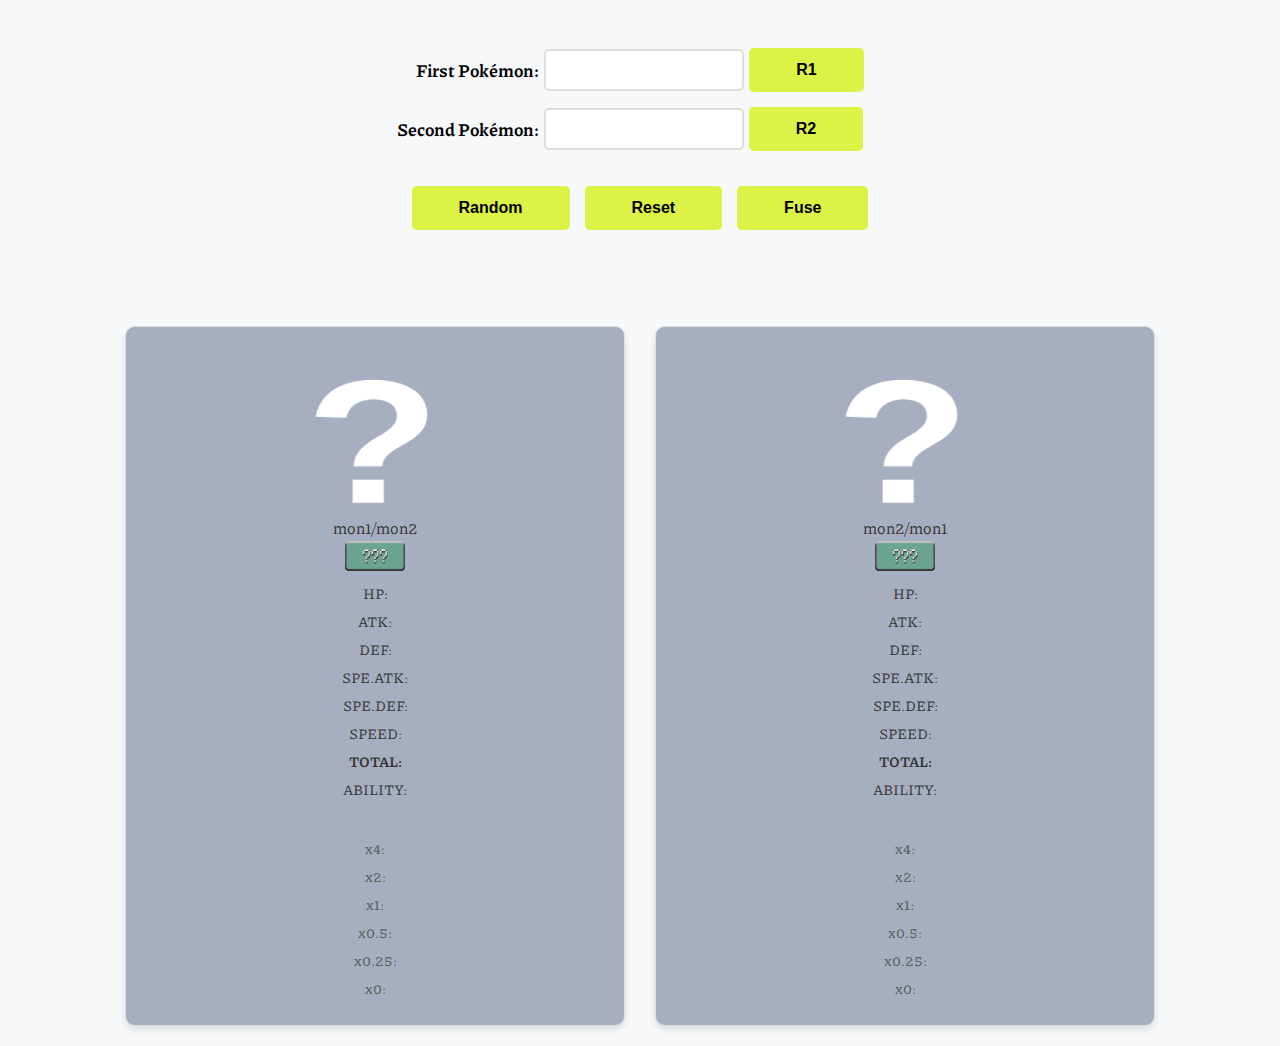
<file: index.html>
<!DOCTYPE html>
<html lang="fr">
  <head>
    <meta charset="utf-8" />
    <meta name="viewport" content="width=device-width, initial-scale=1.0" />
    <title>Infinite Fusion Calculator</title>
    <link rel="stylesheet" href="poke.css" />
    <link
      href="https://fonts.googleapis.com/css2?family=Piazzolla:wght@500;600;700&display=swap"
      rel="stylesheet"
    />
    <script src="https://ajax.googleapis.com/ajax/libs/jquery/3.5.1/jquery.min.js"></script>
  </head>
  <body>
    <div id="text">
      <br />
      <div class="calculator">
        <div id="t1" class="inputs">
          <label for="fname1">First Pokémon:</label>
          <input
            list="dlPkmn"
            type="text"
            id="fname1"
            name="fname1"
            value=""
            autocomplete="off"
          />
          <input
            id="random1"
            type="button"
            class="button"
            value="R1"
            onclick="randomFirstPoke()"
          />
        </div>
        <div id="t2" class="inputs">
          <label for="fname2">Second Pokémon:</label>
          <input
            list="dlPkmn"
            type="text"
            id="fname2"
            name="fname2"
            value=""
            autocomplete="off"
          />
          <input
            id="random2"
            type="button"
            class="button"
            value="R2"
            onclick="randomSecondPoke()"
          />
        </div>

        <div class="buttons">
          <input
            id="random"
            type="button"
            class="button"
            value="Random"
            onclick="randomBothPoke()"
          />
          <input
            id="reset"
            type="button"
            class="button"
            value="Reset"
            onclick="resetPoke()"
          />
          <input
            id="button"
            type="button"
            class="button"
            value="Fuse"
            onclick="fusePoke()"
          />
        </div>
      </div>
    </div>
    <br />
    <p
      id="alert"
      style="display: none; text-align: center; color: red; font-weight: bold"
    >
      Please enter a valid Pokemon name.
    </p>
    <sector id="stats" class="stats">
      <div id="L2">
        <div>
          <span id="dexnumber1">&nbsp;</span><span id="fusionid1">&nbsp;</span>
        </div>
        <img class="picpok" id="pic1" alt="" src="question.png" />
        <div id="FP1">mon1/mon2</div>
        <div id="typecont">
          <img class="pictype" id="p1" src="types/unknown.png" />
          <img class="pictype" id="p2" style="display: none" />
        </div>
        <div class="monstats" id="hp1">HP:</div>
        <div class="monstats" id="atk1">ATK:</div>
        <div class="monstats" id="def1">DEF:</div>
        <div class="monstats" id="spatk1">SPE.ATK:</div>
        <div class="monstats" id="spdef1">SPE.DEF:</div>
        <div class="monstats" id="spe1">SPEED:</div>
        <div class="montotal" id="bs1">TOTAL:</div>
        <div class="monab" id="ab1">ABILITY:</div>
        <div class="monhab" id="hab1"></div>
        <br />
        <div class="monweak" data-default="x4: " id="weak14">x4:</div>
        <div class="monweak" data-default="x2: " id="weak12">x2:</div>
        <div class="monweak" data-default="x1: " id="weak11">x1:</div>
        <div class="monweak" data-default="x0.5: " id="weak105">x0.5:</div>
        <div class="monweak" data-default="x0.25: " id="weak1025">x0.25:</div>
        <div class="monweak" data-default="x0: " id="weak100">x0:</div>
      </div>
      <div id="R2">
        <div>
          <span id="dexnumber2">&nbsp;</span><span id="fusionid2">&nbsp;</span>
        </div>
        <img class="picpok" id="pic2" alt="" src="question.png" />
        <div id="FP2">mon2/mon1</div>
        <div id="typecont">
          <img class="pictype" id="p3" src="types/unknown.png" />
          <img class="pictype" id="p4" style="display: none" />
        </div>
        <div class="monstats" id="hp2">HP:</div>
        <div class="monstats" id="atk2">ATK:</div>
        <div class="monstats" id="def2">DEF:</div>
        <div class="monstats" id="spatk2">SPE.ATK:</div>
        <div class="monstats" id="spdef2">SPE.DEF:</div>
        <div class="monstats" id="spe2">SPEED:</div>
        <div class="montotal" id="bs2">TOTAL:</div>
        <div class="monab" id="ab2">ABILITY:</div>
        <div class="monhab" id="hab2"></div>
        <br />
        <div class="monweak" data-default="x4: " id="weak24">x4:</div>
        <div class="monweak" data-default="x2: " id="weak22">x2:</div>
        <div class="monweak" data-default="x1: " id="weak21">x1:</div>
        <div class="monweak" data-default="x0.5: " id="weak205">x0.5:</div>
        <div class="monweak" data-default="x0.25: " id="weak2025">x0.25:</div>
        <div class="monweak" data-default="x0: " id="weak200">x0:</div>
      </div>
    </sector>
    <!--<p id="bottom">All rights reserved to Pokémon</p>-->
  </body>
  <script src="infiniteFusionData.js"></script>
  <script src="poke.js"></script>
</html>
</file>
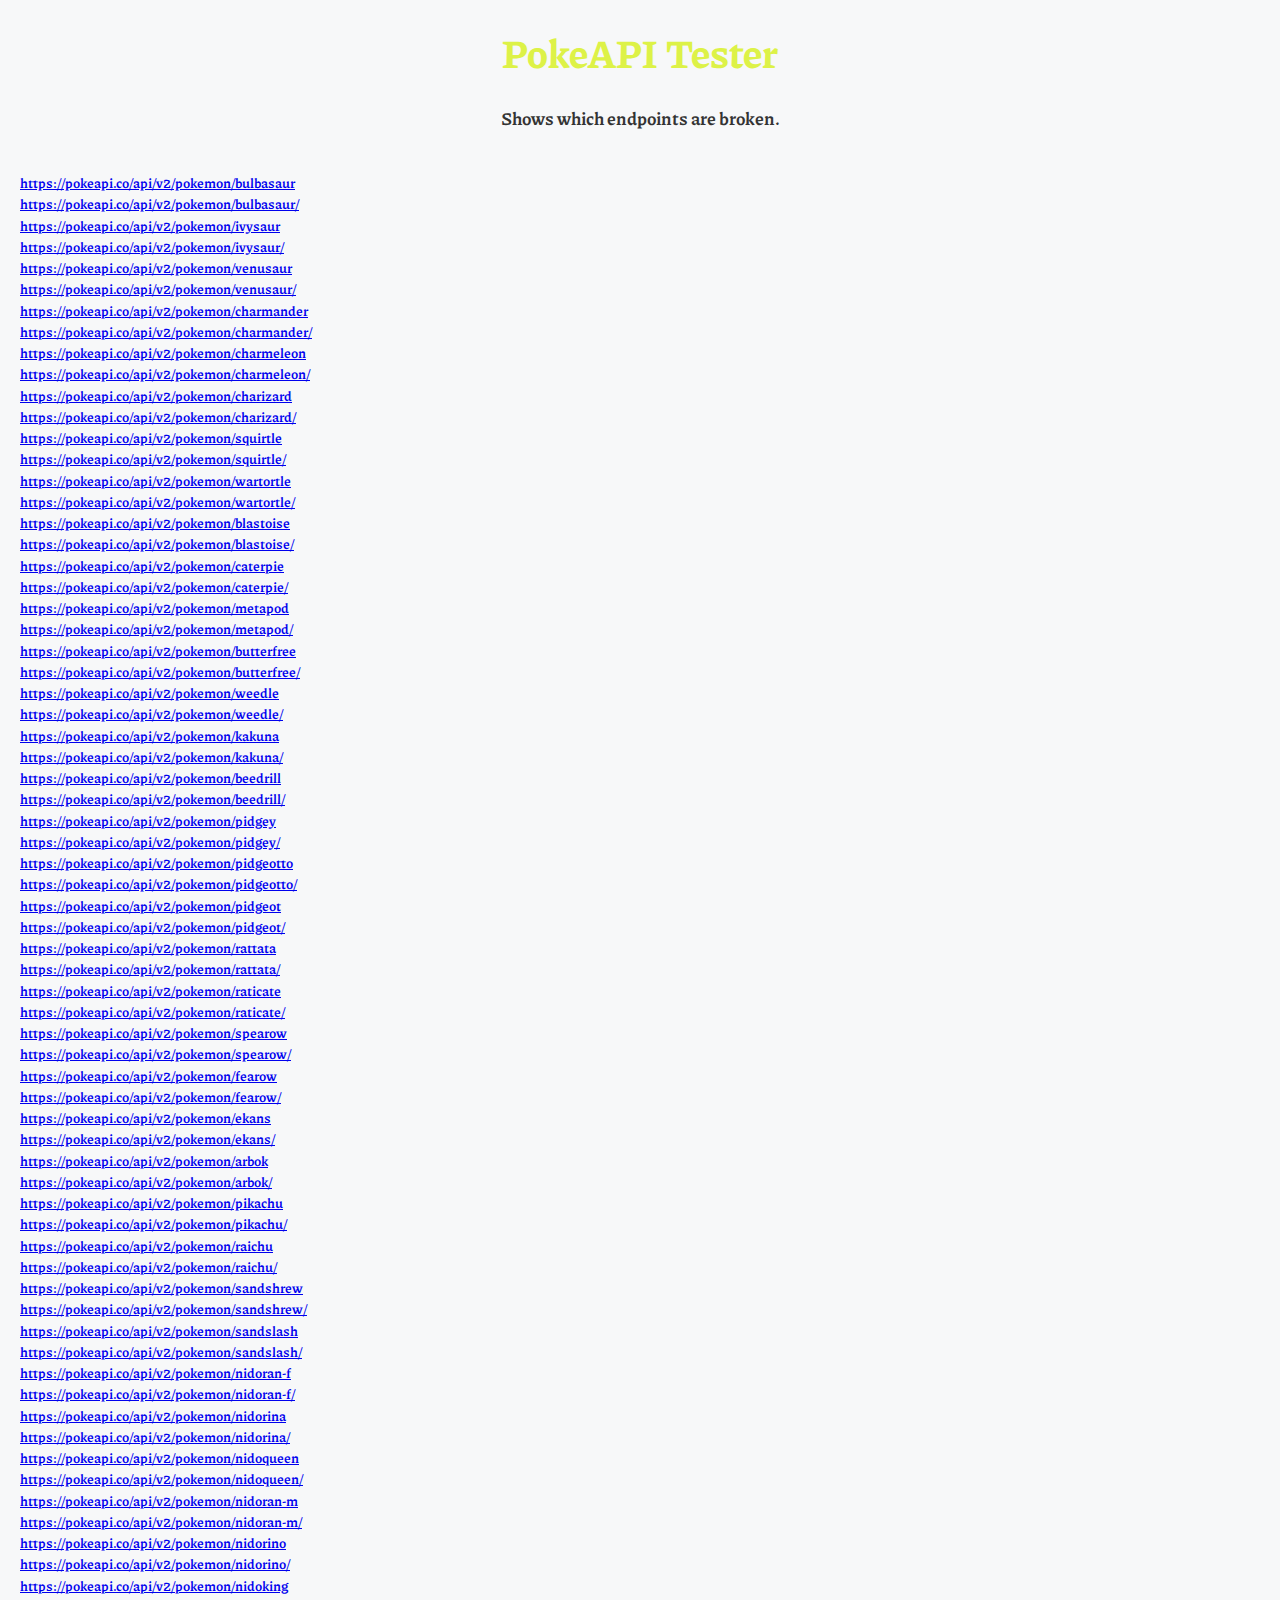
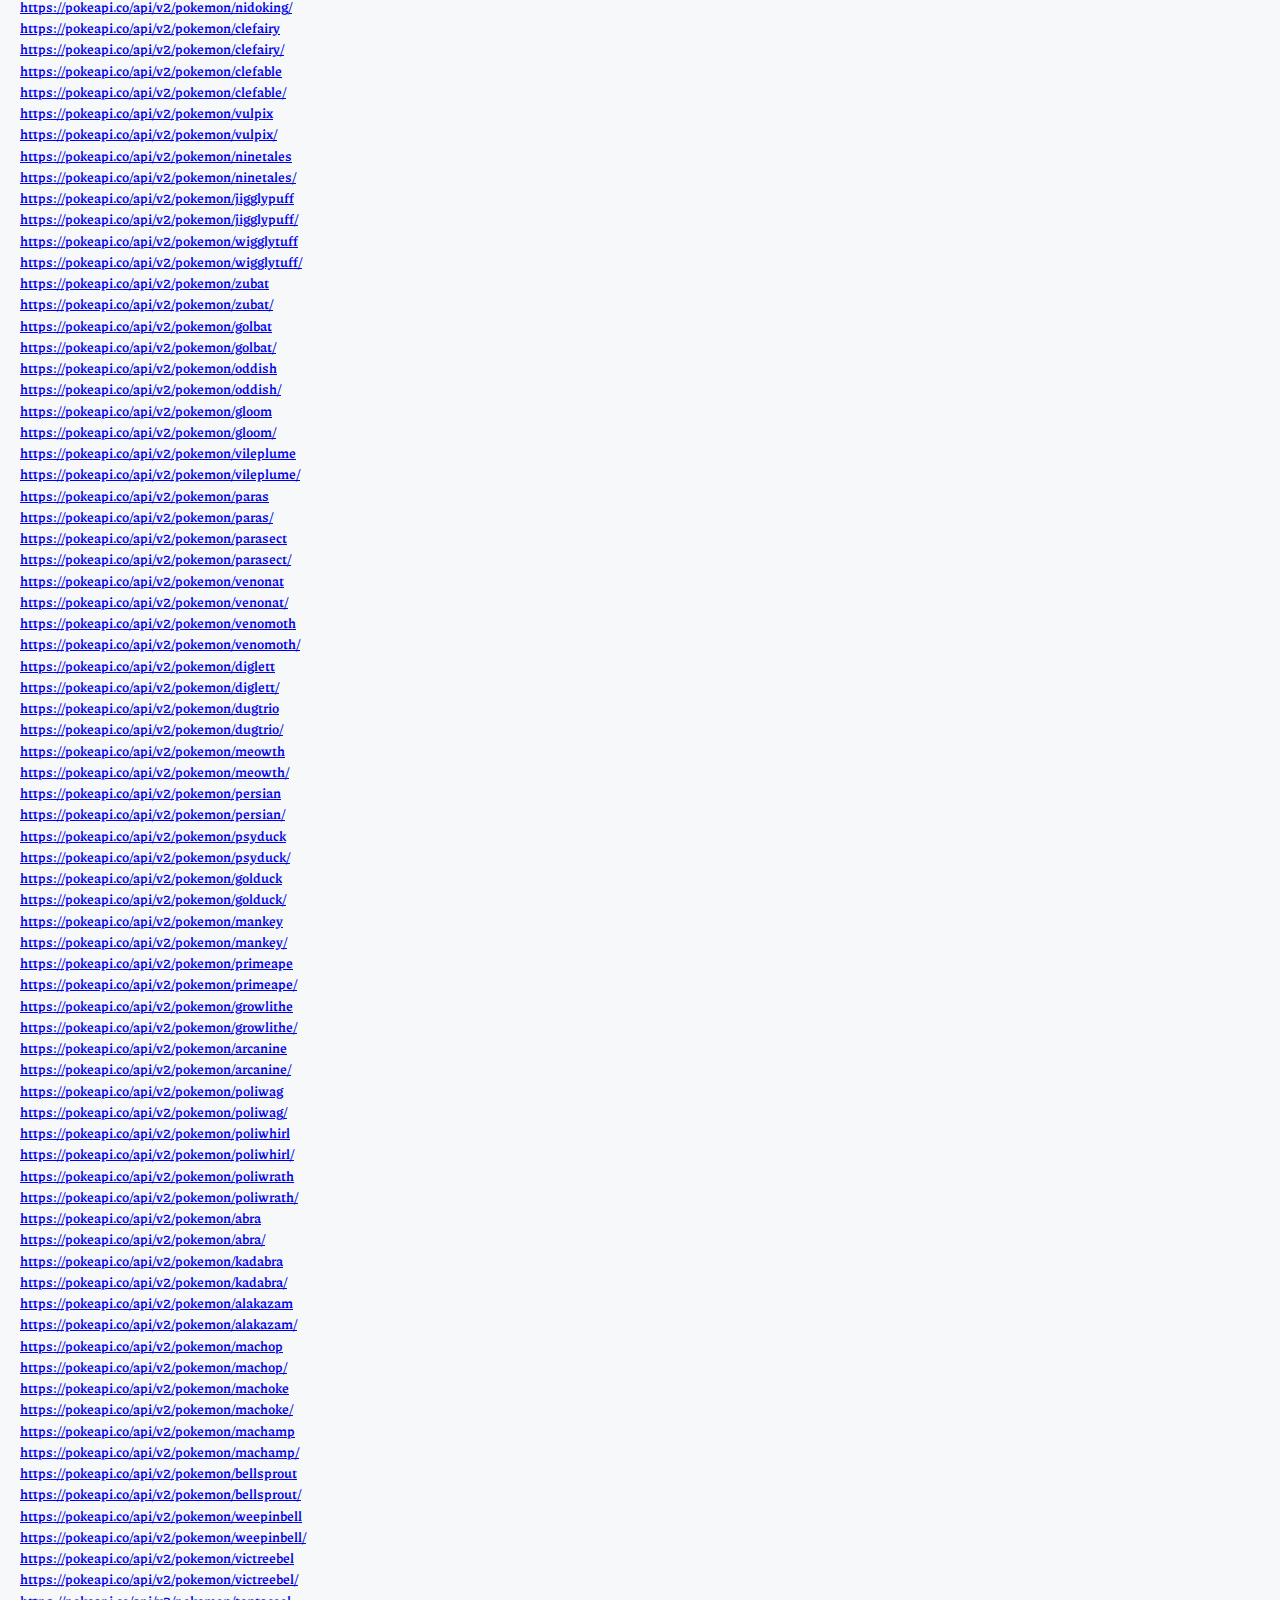
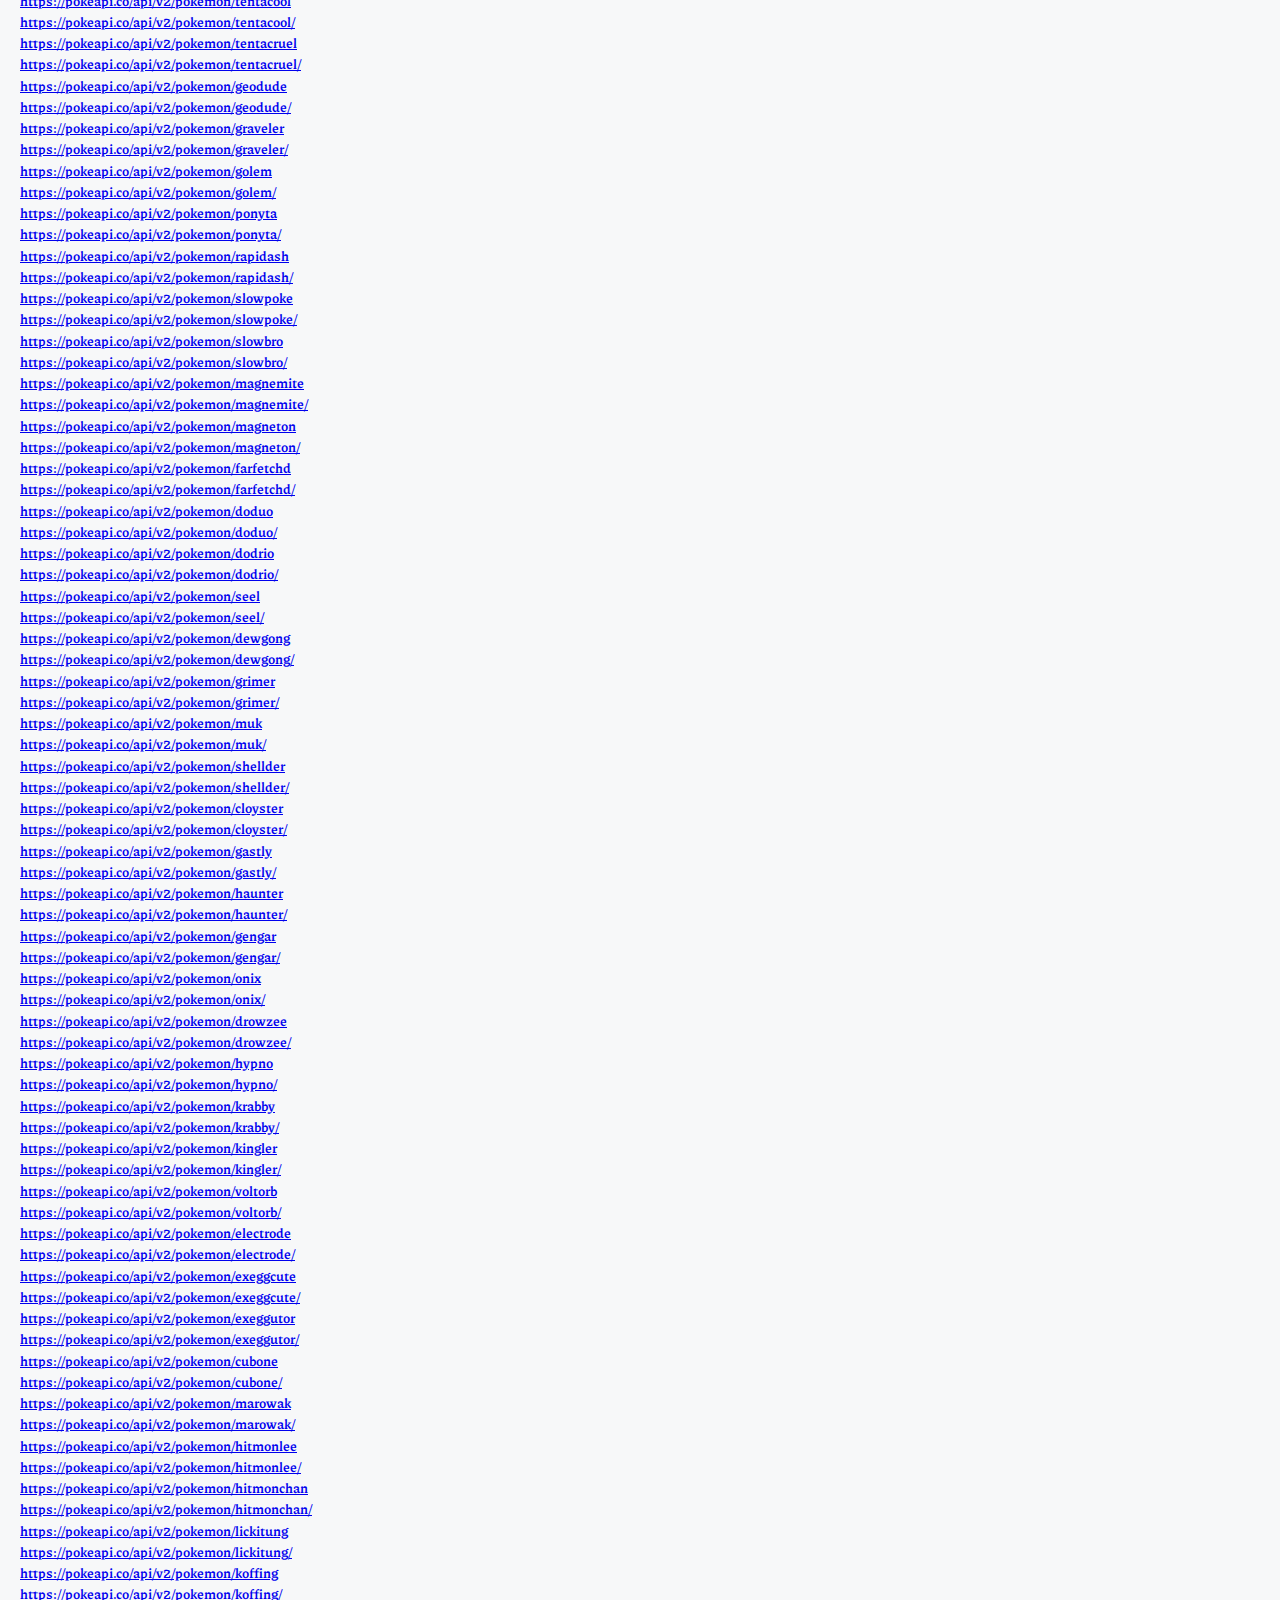
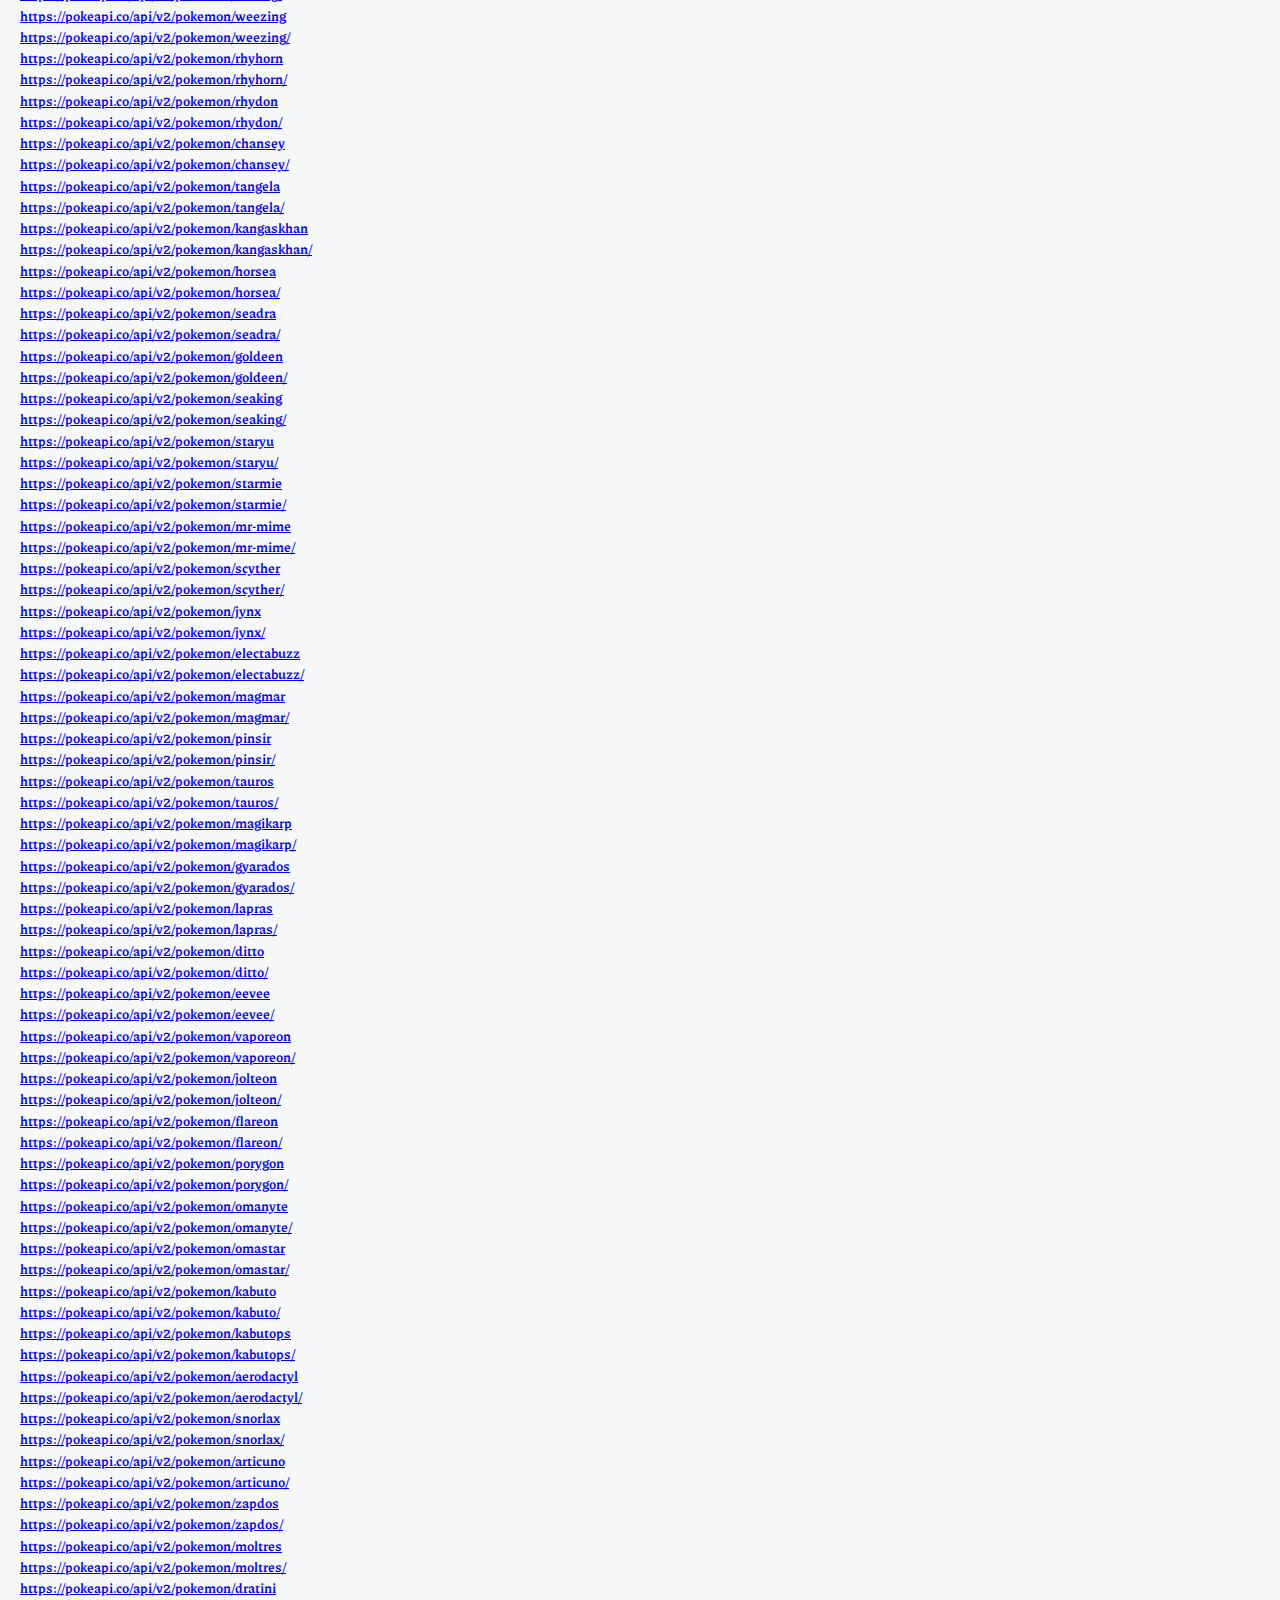
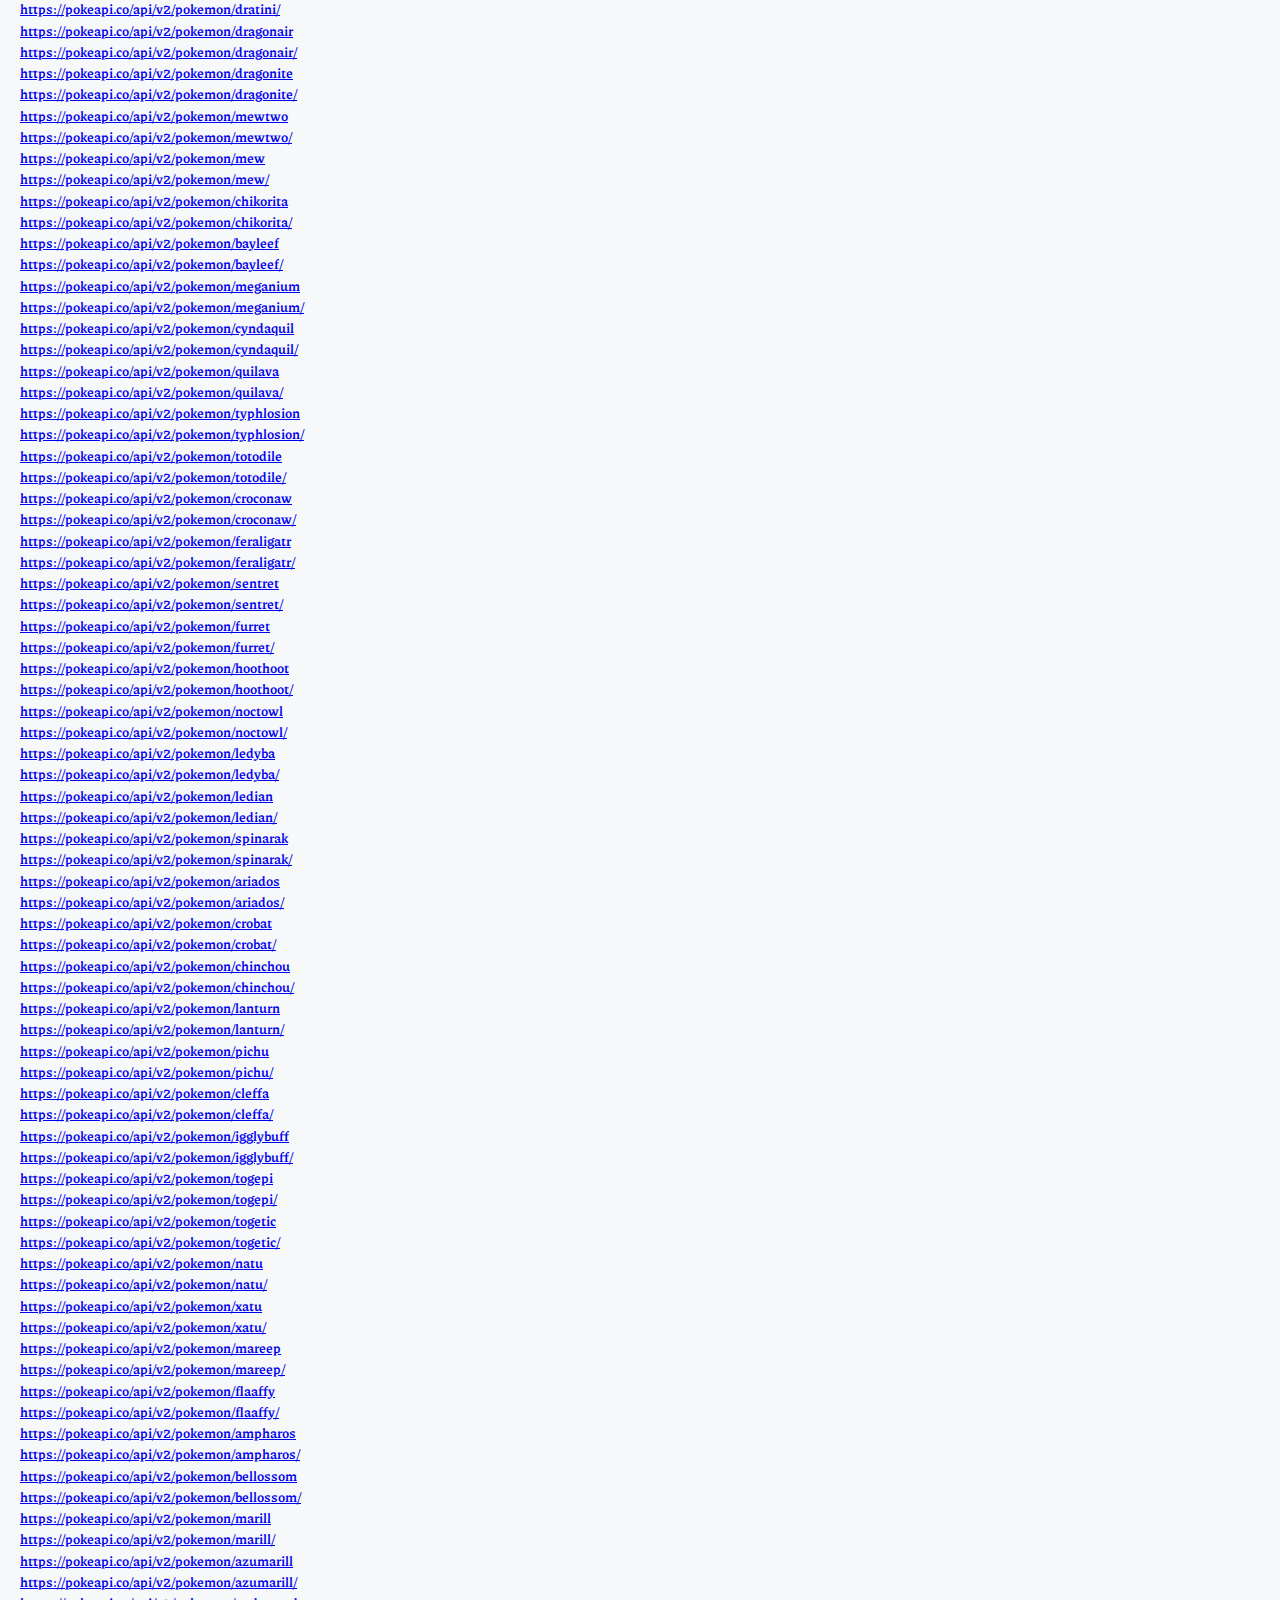
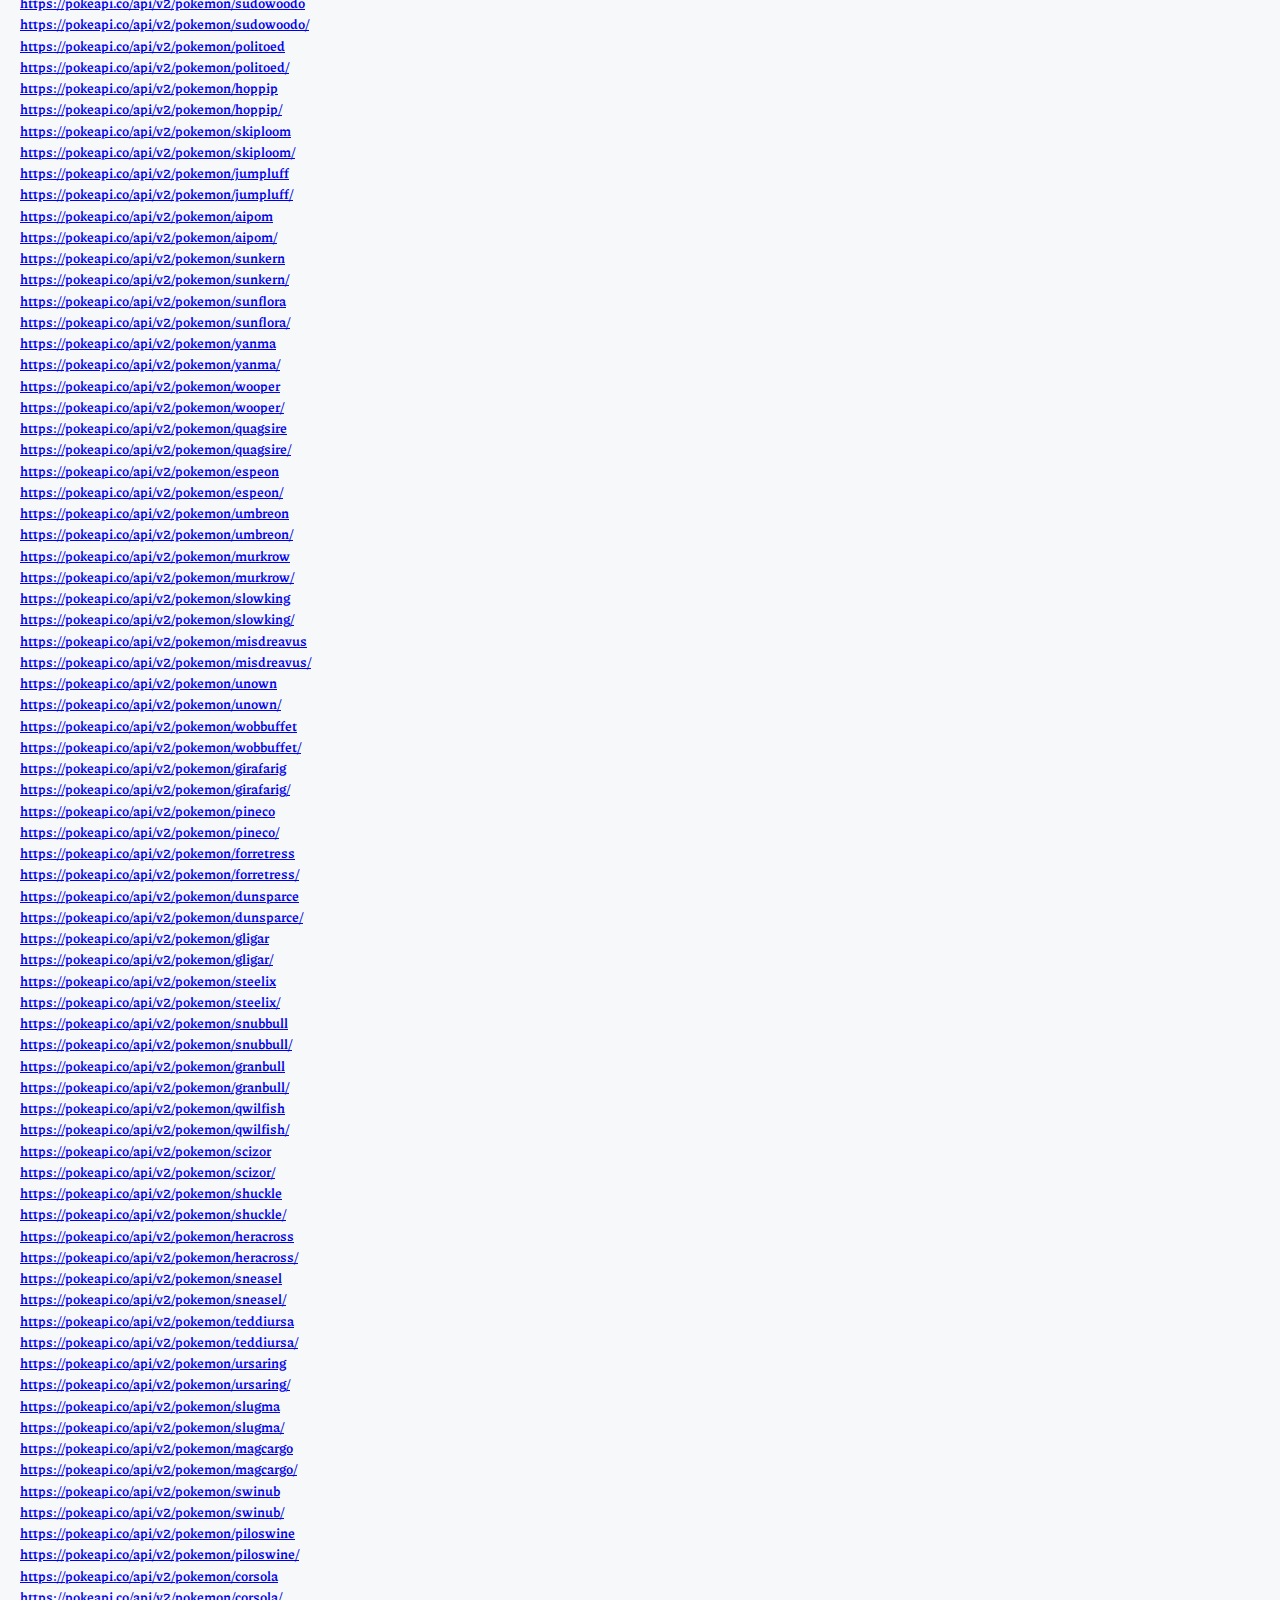
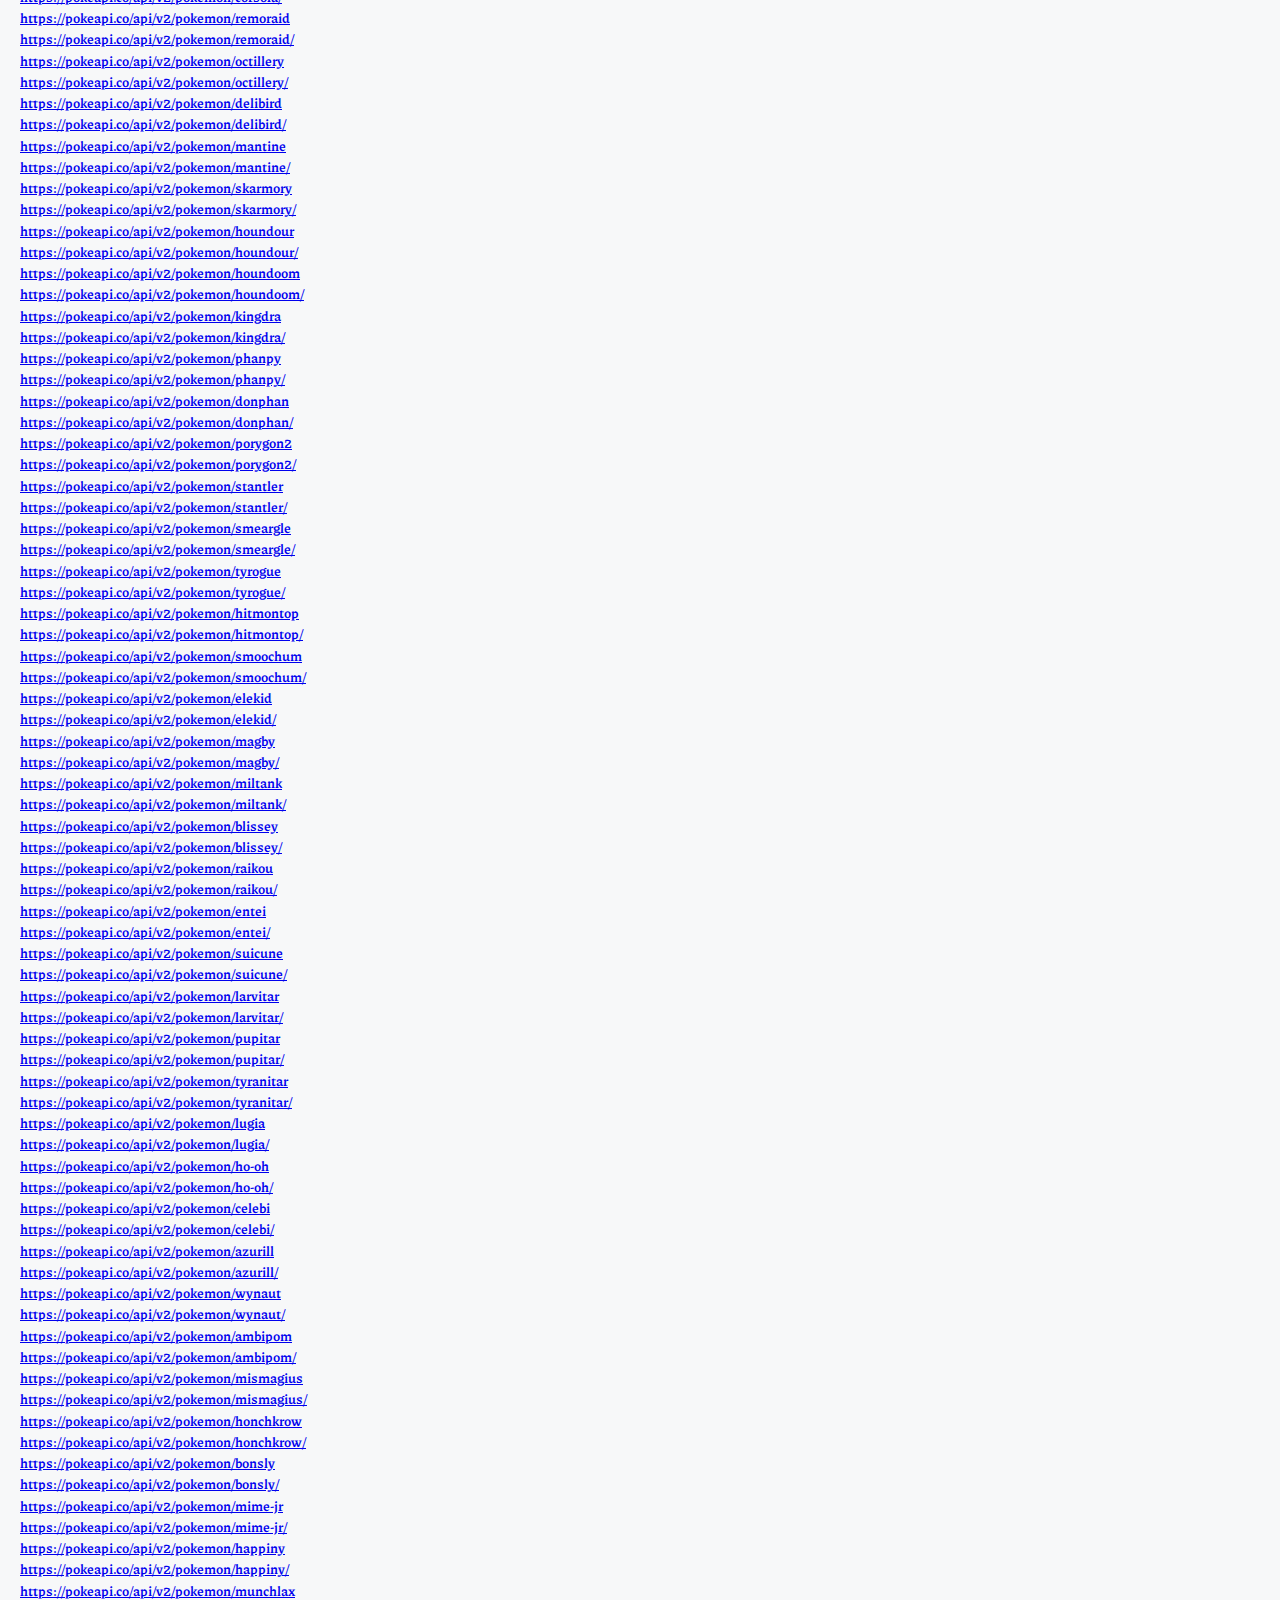
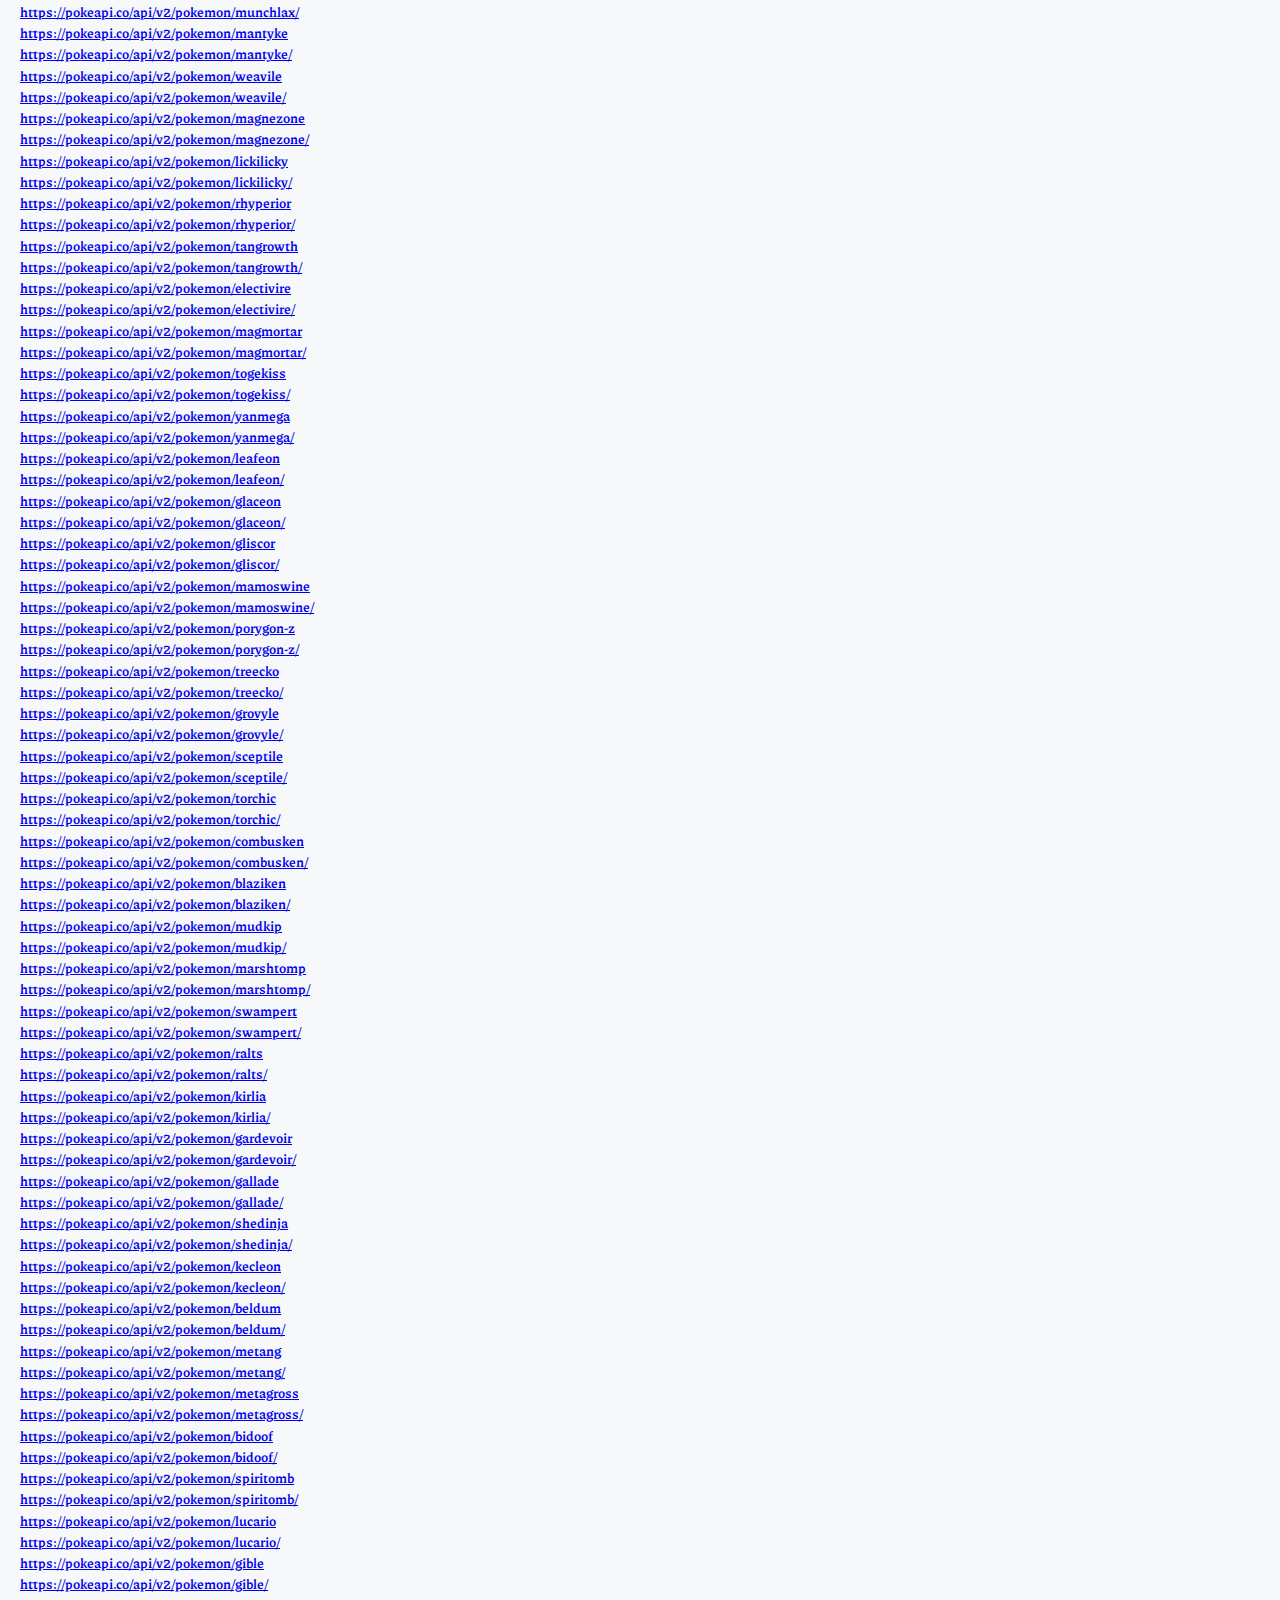
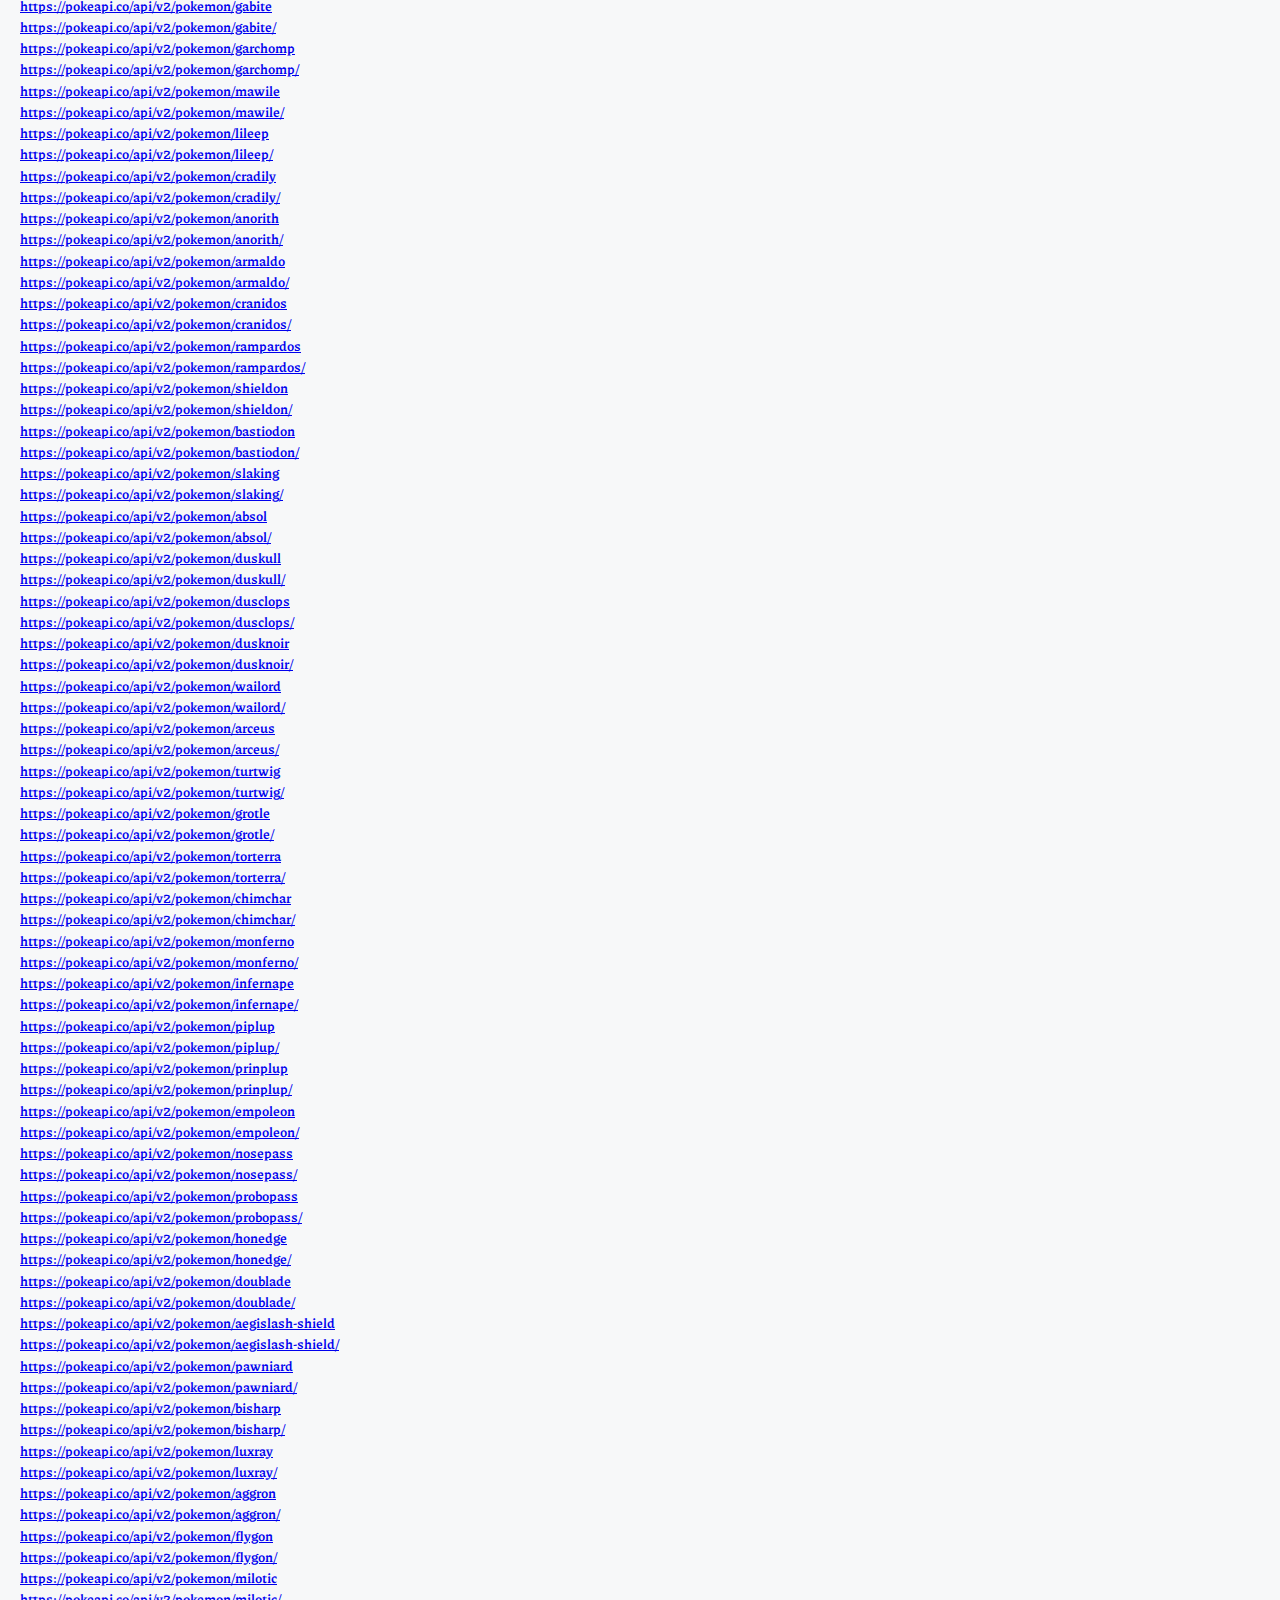
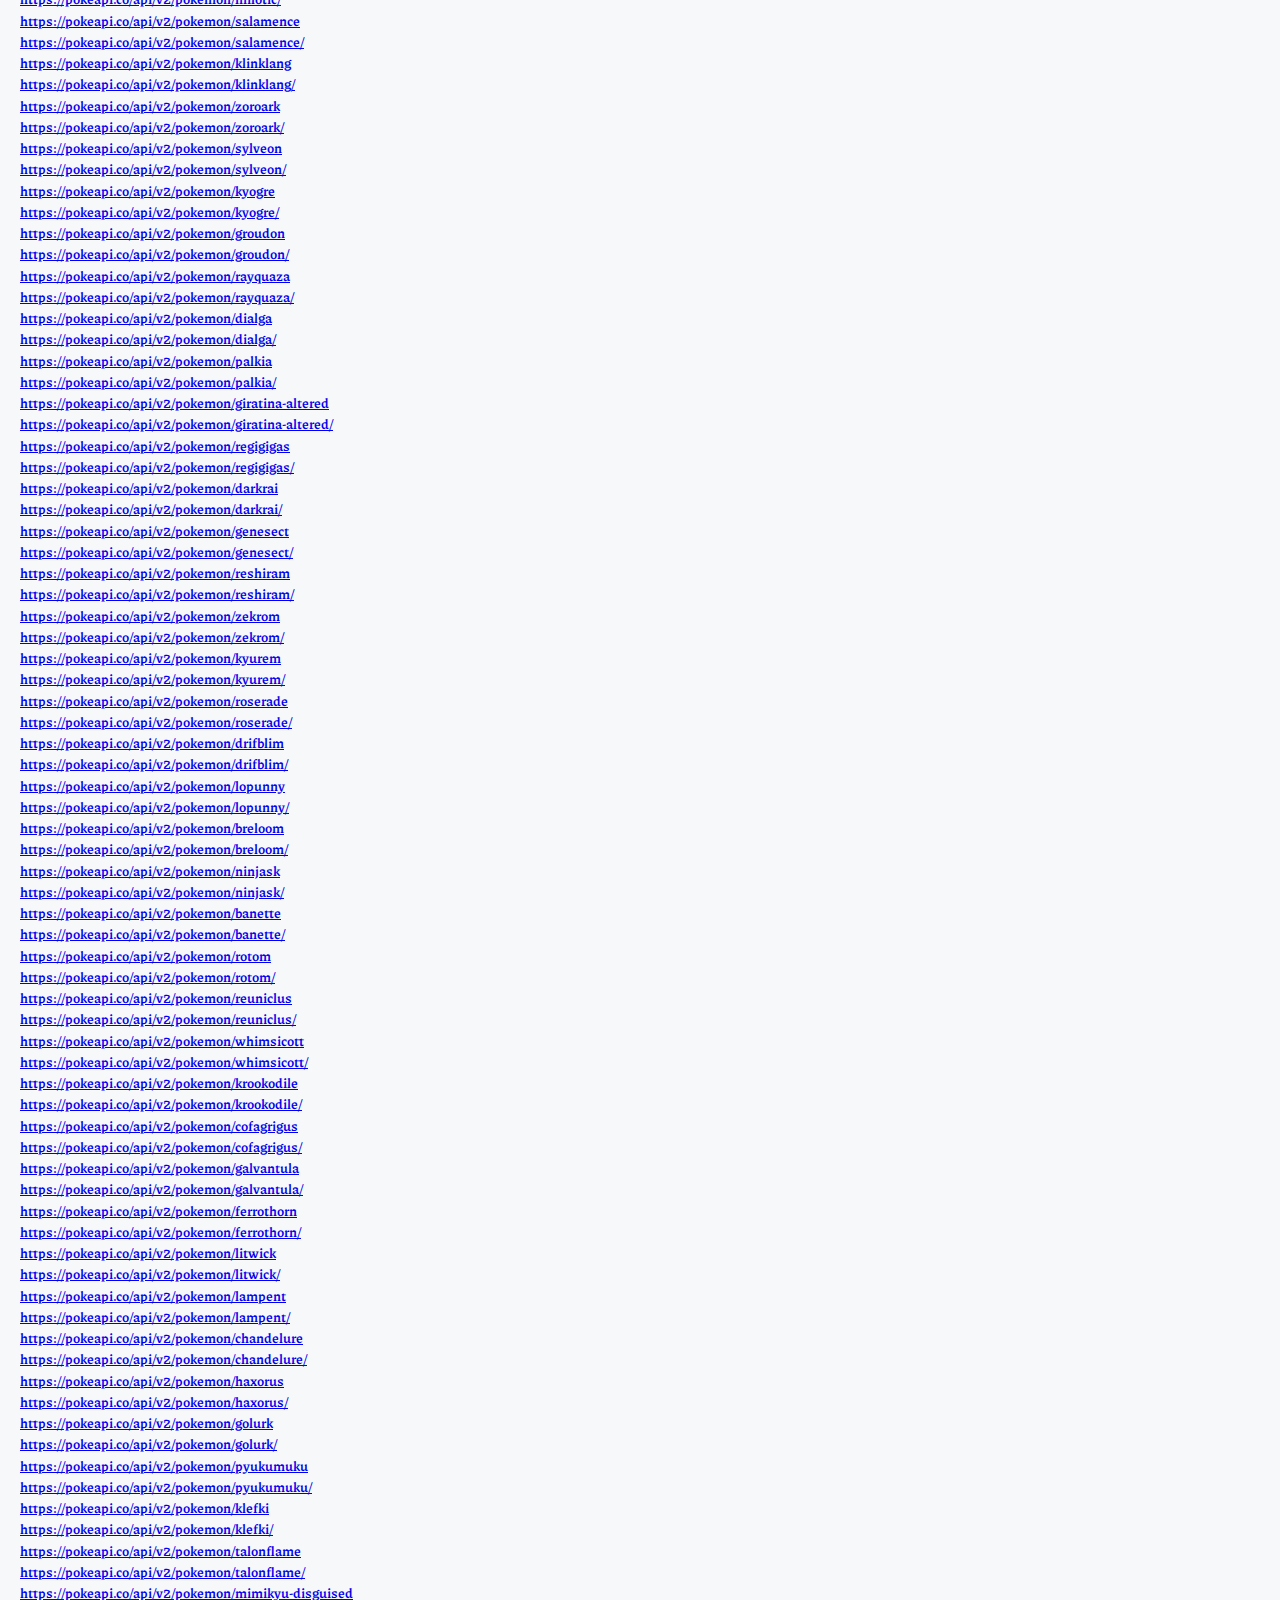
<file: api/index.html>
<!doctype html>
<html lang="fr">
    <head>
        <meta charset="utf-8">
        <title>PokeAPI Tester</title>
        <link rel="stylesheet" href="../poke.css">
        <link href="https://fonts.googleapis.com/css2?family=Piazzolla:wght@500;600;700&display=swap" rel="stylesheet"> 
        <script src="https://ajax.googleapis.com/ajax/libs/jquery/3.5.1/jquery.min.js"></script>
    </head>
    <body>
        <h1>PokeAPI Tester</h1>
        <div id="text">
            <h4>
                Shows which endpoints are broken.
            </h4>
        </div>
        <h5 id="results"></h5>
        <h5 id="loading">0 %</h5>
    </body>
    <script src="../infiniteFusionData.js"></script>  
    <script src="api.js"></script>
</html>
</file>
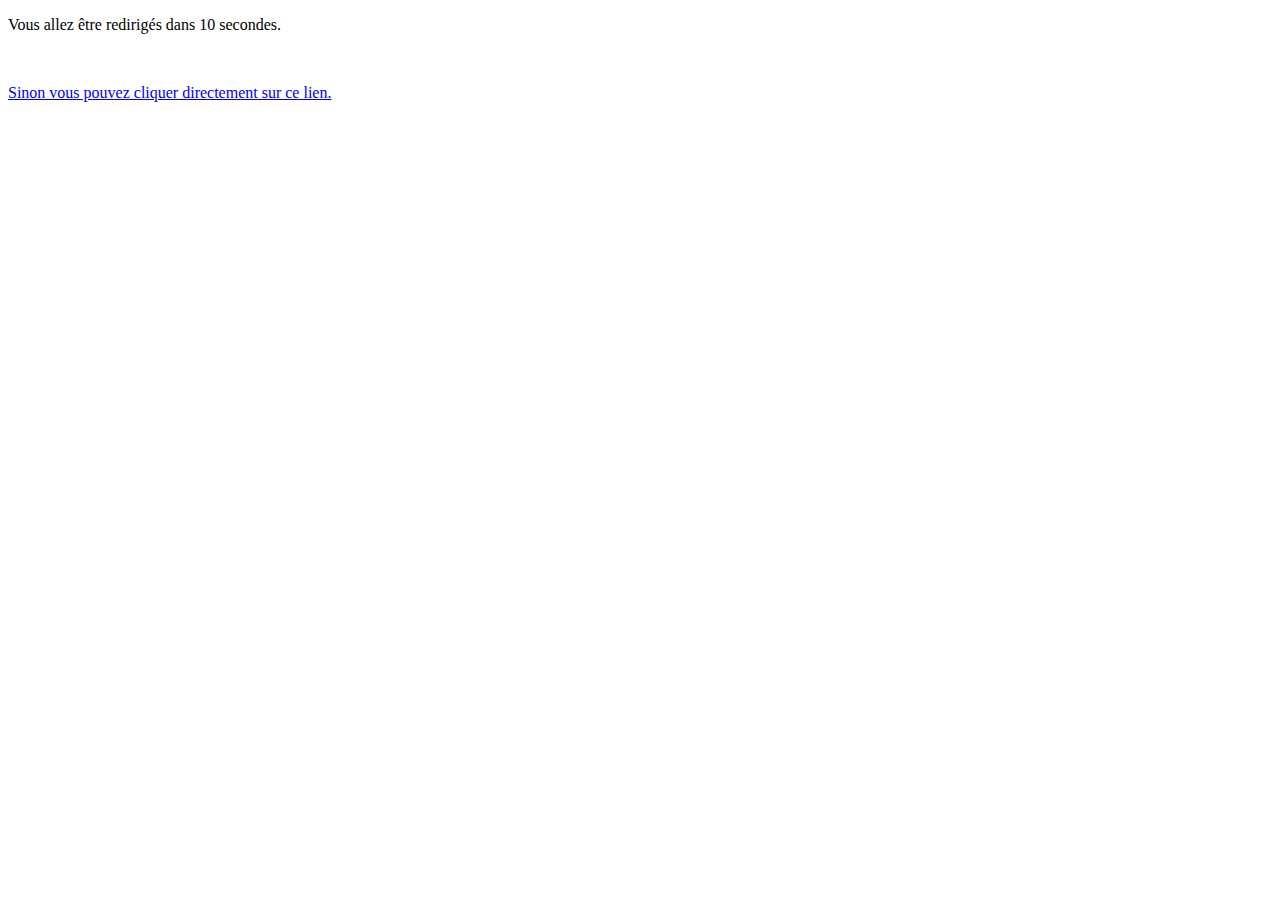
<file: bouffe/index.html>
<!DOCTYPE html>
<html>
   <head>
      <meta http-equiv = "refresh" content = "10; url = https://github.com/Aegide/Aegide.github.io/wiki/Bouffe" />
   </head>
   <body>
      <p>Vous allez être redirigés dans 10 secondes.</p>
      <br>
      <p><a href="https://github.com/Aegide/Aegide.github.io/wiki/Bouffe">Sinon vous pouvez cliquer directement sur ce lien.</a></p>
    </body>
</html>
</file>
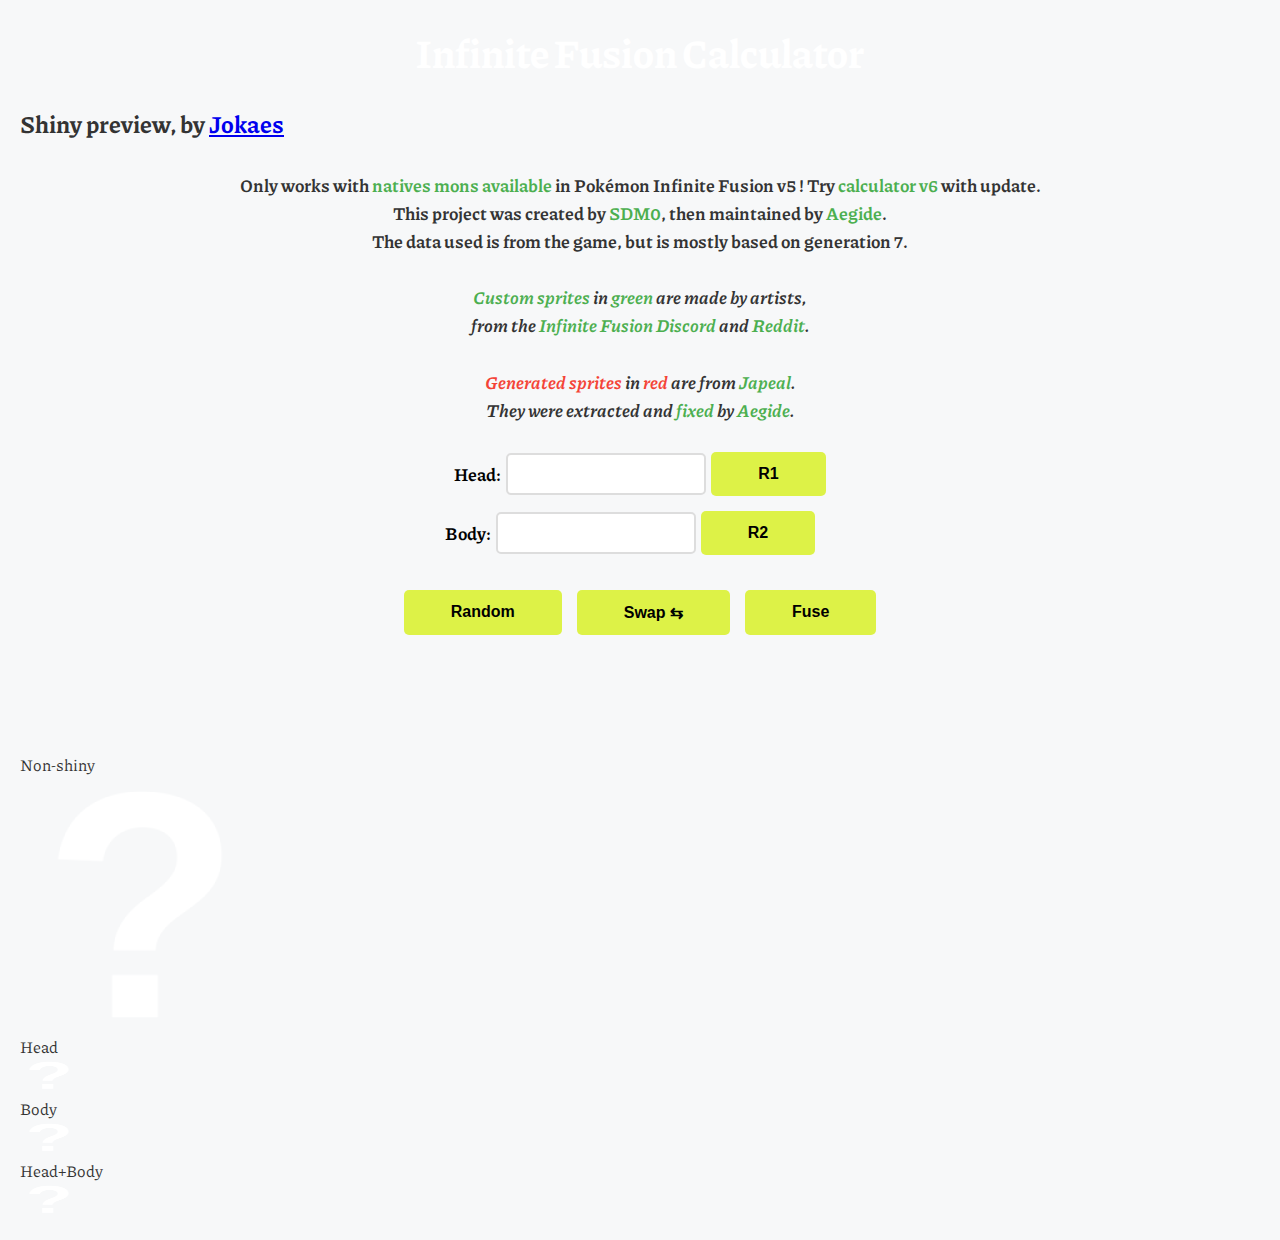
<file: shiny/index.html>
<!doctype html>
<html lang="fr">
    <head>
        <meta charset="utf-8">
        <meta name="viewport" content="width=device-width, initial-scale=1.0">
        <title>Infinite Fusion Calculator</title>
        <link rel="stylesheet" href="../poke.css">
        <link href="https://fonts.googleapis.com/css2?family=Piazzolla:wght@500;600;700&display=swap" rel="stylesheet">
        <script src="https://ajax.googleapis.com/ajax/libs/jquery/3.6.1/jquery.min.js"></script>    
    </head>
<body>    
    <h1><a href="../index.html" style="text-decoration:none; color:white">Infinite Fusion Calculator</a></h1>
    <h2>Shiny preview, by <a href="https://github.com/Jokaes">Jokaes</a></h2>
    <div id="text">
        <h4>
            <br>
            Only works with <a href="https://infinitefusion.fandom.com/wiki/Pokédex">natives mons available</a> in
            Pokémon Infinite Fusion v5 ! Try <a href="https://infinite-fusion-calculator.com/">calculator v6</a> with update.<br>
            This project was created by <a href="https://twitter.com/SDM_0_">SDM0</a>,
            then maintained by <a href="https://github.com/Aegide">Aegide</a>.<br>
            The data used is from the game, but is mostly based on generation 7.
            <br><br>
            <i>
                <span class="green-text">Custom sprites</span> in <span class="green-text">green</span> are made by artists,<br>
                from the <a href="https://discord.com/invite/2yynWRvBrB">Infinite Fusion Discord</a>
                and <a href="https://www.reddit.com/r/PokemonInfiniteFusion/">Reddit</a>.
            </i>
            <br><br>
            <i>
                <span class="red-text">Generated sprites</span> in <span class="red-text">red</span> are from 
                <a href="https://japeal.com/pkm/">Japeal</a>.<br>
                They were extracted and <a href="https://github.com/Aegide/autogen-fusion-sprites/commits/master/Battlers">fixed</a>
                by <a href="https://github.com/Aegide">Aegide</a>.
            </i>
        </h4>
        <br>
        <div class="calculator">
            <div id="t1" class="inputs">
                <label for="fname1">Head:</label>
                <input list="dlPkmn" type="text" id="fname1" name="fname1" value="" autocomplete="off">
                <input id="random1" type="button" class="button" value="R1" onclick="showShinies(true, false)">
            </div>
            <div id="t2" class="inputs">
                <label for="fname2">Body:</label>
                <input list="dlPkmn" type="text" id="fname2" name="fname2" value="" autocomplete="off">
                <input id="random2" type="button" class="button" value="R2" onclick="showShinies(false, true)">
            </div>
        
            <div class="buttons">
                <input id="random" type="button" class="button" value="Random" onclick="showShinies(true, true)">
                <input id="swap" type="button" class="button" value="Swap ⇆" onclick="swapPoke()">
                <input id="fuse" type="button" class="button" value="Fuse" onclick="showShinies(false, false)">
            </div>
        </div>
    </div>
    <br /><br />
    <div>
        <span id="dexnumber1">&nbsp;</span><span id="fusionid1">&nbsp;</span>
    </div>
    <sector id="shinies" class="shinies">
        <div>
            <p>Non-shiny</p>
            <script src="https://cdnjs.cloudflare.com/ajax/libs/jquery/3.3.1/jquery.min.js"></script>
            <input type="image" class="picpokShiny" id="pic1" src="../question.png"/>
            <input type="file" accept=".jpg, .png, .jpeg, .gif, .bmp, .tif, .tiff|image/*" id="input_file" style="display: none" oninput="readURLImage(this);" />
        </div>
        <div>
            <p>Head</p>
            <img class="picpokShiny" id="pic2" alt="" src="../question.png">
        </div>
        <div>
            <p>Body</p>
            <img class="picpokShiny" id="pic3" alt="" src="../question.png">
        </div>
        <div>
            <p>Head+Body</p>
            <img class="picpokShiny" id="pic4" alt="" src="../question.png">
        </div>
    </sector>
    <!--<p id="bottom">All rights reserved to Pokémon</p>-->
    <script src="../infiniteFusionData.js"></script>
    <script src="../poke.js"></script>
    <script type='module' src="shinyModule.js"></script>
</body>
</html>
</file>
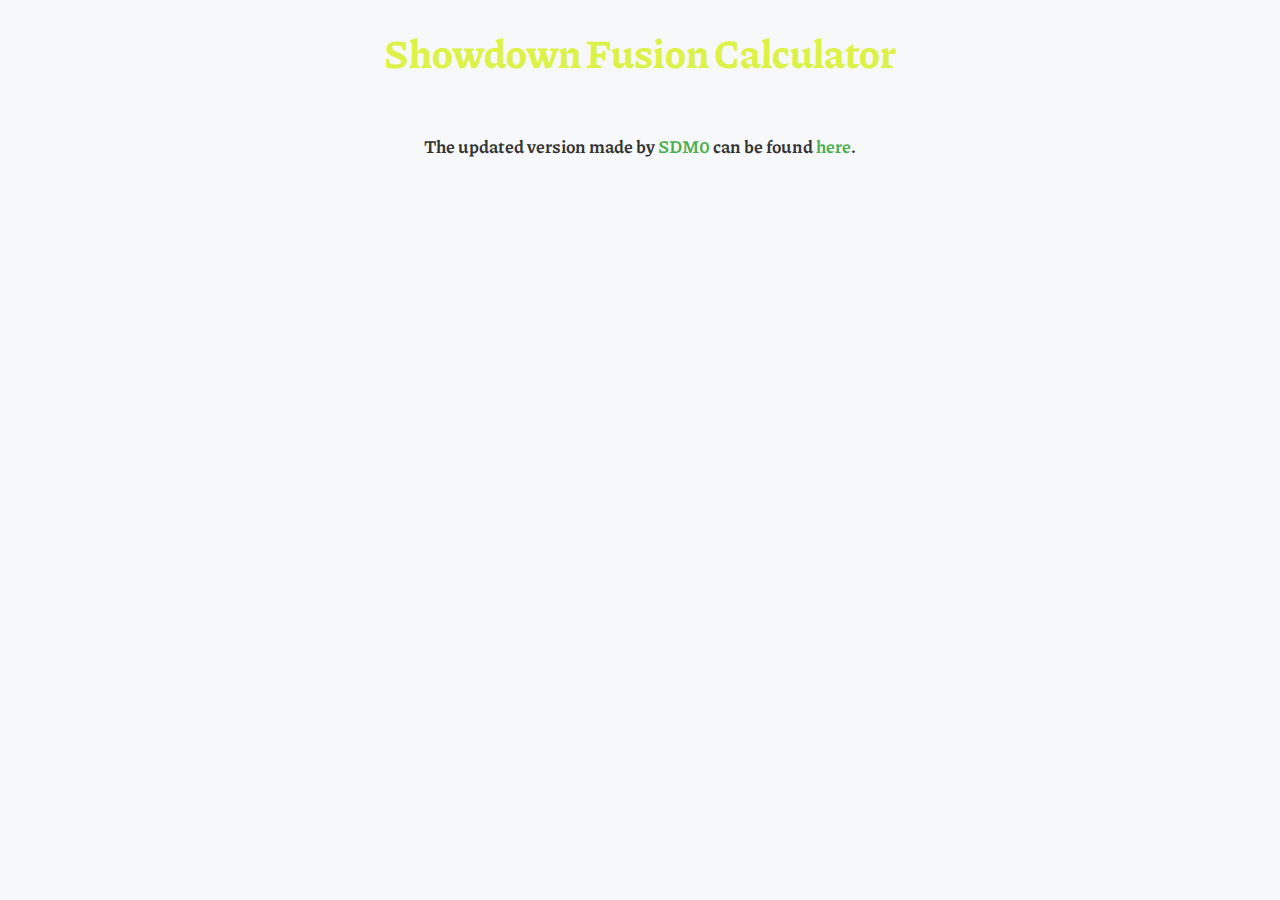
<file: showdown/index.html>
<!doctype html>
<html lang="fr">

<head>
    <meta charset="utf-8">
    <title>Showdown Fusion Calculator</title>
    <link rel="stylesheet" href="../poke.css">
    <link href="https://fonts.googleapis.com/css2?family=Piazzolla:wght@500;600;700&display=swap" rel="stylesheet">
    <script src="https://ajax.googleapis.com/ajax/libs/jquery/3.5.1/jquery.min.js"></script>
</head>

<body>
    <h1>
        Showdown Fusion Calculator
    </h1>
    <div id="text">
        <h4>
            <br>The updated version made by <a href="https://github.com/SDM0">SDM0</a> can be found <a
                href="https://sdm0.github.io/showdown/">here</a>.<br>
        </h4>
        <br>
    </div>
</body>

</html>
</file>
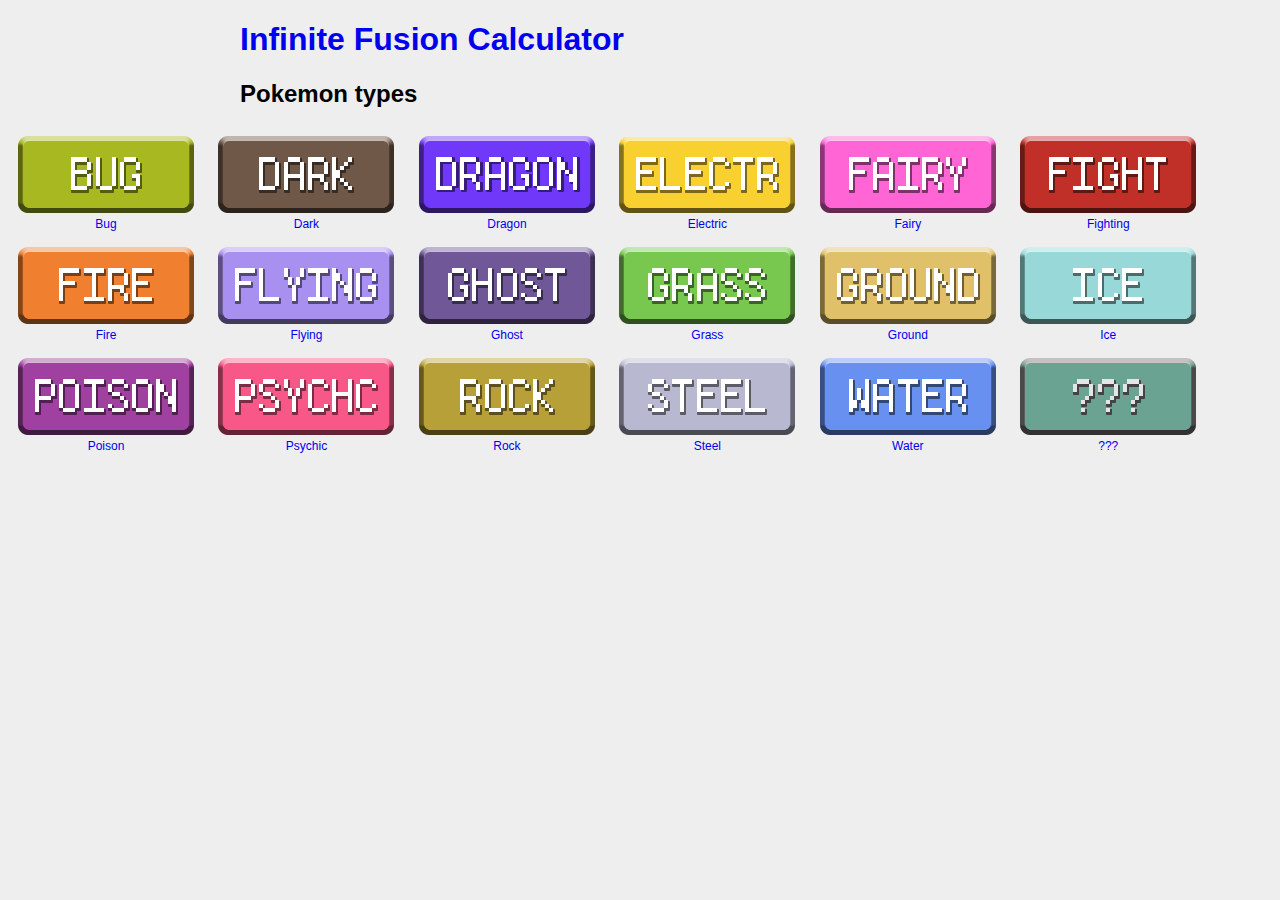
<file: types/index.html>
<!DOCTYPE html>
<title>Pokemon types</title>
<meta charset="utf-8" />
<style type="text/css">
html {
  background: #EEE;
  font: 12pt Verdana, sans-serif;
}
h1, h2, p {
  max-width: 800px;
  margin-left: auto;
  margin-right: auto;
}
figure {
	width: 176px;
	display: inline-block;
	vertical-align: top;
	text-align: center;
	margin: 0.5em 10px;
	overflow-wrap: break-word;
}
figure figcaption {
	font-size: 12px;
	text-align: center;
}
a {
	text-decoration: none;
}
a:hover {
	text-decoration: underline;
}
</style>
<h1><a href="https://aegide.github.io/">Infinite Fusion Calculator</a></h1>
<h2>Pokemon types</h2>

<figure id="bug.png">
<img src="bug.png" alt="bug.png" title="bug.png" />
<figcaption><a href="bug.png">Bug</a></figcaption>
</figure>

<figure id="dark.png">
<img src="dark.png" alt="dark.png" title="dark.png" />
<figcaption><a href="dark.png">Dark</a></figcaption>
</figure>

<figure id="dragon.png">
<img src="dragon.png" alt="dragon.png" title="dragon.png" />
<figcaption><a href="dragon.png">Dragon</a></figcaption>
</figure>

<figure id="electric.png">
<img src="electric.png" alt="electric.png" title="electric.png" />
<figcaption><a href="electric.png">Electric</a></figcaption>
</figure>

<figure id="fairy.png">
<img src="fairy.png" alt="fairy.png" title="fairy.png" />
<figcaption><a href="fairy.png">Fairy</a></figcaption>
</figure>

<figure id="fighting.png">
<img src="fighting.png" alt="fighting.png" title="fighting.png" />
<figcaption><a href="fighting.png">Fighting</a></figcaption>
</figure>

<figure id="fire.png">
<img src="fire.png" alt="fire.png" title="fire.png" />
<figcaption><a href="fire.png">Fire</a></figcaption>
</figure>

<figure id="flying.png">
<img src="flying.png" alt="flying.png" title="flying.png" />
<figcaption><a href="flying.png">Flying</a></figcaption>
</figure>

<figure id="ghost.png">
<img src="ghost.png" alt="ghost.png" title="ghost.png" />
<figcaption><a href="ghost.png">Ghost</a></figcaption>
</figure>

<figure id="grass.png">
<img src="grass.png" alt="grass.png" title="grass.png" />
<figcaption><a href="grass.png">Grass</a></figcaption>
</figure>

<figure id="ground.png">
<img src="ground.png" alt="ground.png" title="ground.png" />
<figcaption><a href="ground.png">Ground</a></figcaption>
</figure>

<figure id="ice.png">
    <img src="ice.png" alt="ice.png" title="ice.png" />
    <figcaption><a href="ice.png">Ice</a></figcaption>
</figure>
    
<figure id="poison.png">
    <img src="poison.png" alt="poison.png" title="poison.png" />
    <figcaption><a href="poison.png">Poison</a></figcaption>
</figure>

<figure id="psychic.png">
    <img src="psychic.png" alt="psychic.png" title="psychic.png" />
    <figcaption><a href="psychic.png">Psychic</a></figcaption>
</figure>

<figure id="rock.png">
    <img src="rock.png" alt="rock.png" title="rock.png" />
    <figcaption><a href="rock.png">Rock</a></figcaption>
</figure>

<figure id="steel.png">
    <img src="steel.png" alt="steel.png" title="steel.png" />
    <figcaption><a href="steel.png">Steel</a></figcaption>
</figure>

<figure id="water.png">
    <img src="water.png" alt="water.png" title="water.png" />
    <figcaption><a href="Water.png">Water</a></figcaption>
</figure>

<figure id="unknown.png">
    <img src="unknown.png" alt="unknown.png" title="unknown.png" />
    <figcaption><a href="unknown.png">???</a></figcaption>
</figure>
</file>
<file: poke.css>
/* General Reset */
* {
    margin: 0;
    padding: 0;
    box-sizing: border-box;
}

body {
    font-family: 'Piazzolla', serif;
    background-color: #F7F8F9;
    color: #333;
    line-height: 1.6;
    padding: 20px;
    width: 100%;
    min-height: 100vh;
}

/* Header */
h1 {
    text-align: center;
    font-size: clamp(1.5rem, 4vw, 2.5rem);
    margin-bottom: 20px;
    color: #DDF247;
}

/* Text Section */
#text {
    max-width: min(900px, 90%);
    margin: 0 auto 40px;
    text-align: center;
    font-size: clamp(1rem, 2vw, 1.1rem);
}

#text a {
    color: #4CAF50;
    text-decoration: none;
    font-weight: bold;
}

#text a:hover {
    text-decoration: underline;
}

.green-text {
    color: #4CAF50;
    font-weight: bold;
}

.red-text {
    color: #F44336;
    font-weight: bold;
}

/* Calculator Section */
.calculator {
    display: flex;
    flex-direction: column;
    align-items: center;
    gap: 15px;
    width: 100%;
}

.inputs {
    display: flex;
    flex-wrap: wrap;
    align-items: center;
    gap: 5px;
    justify-content: center;
    width: 100%;
}

#t2{    margin-right: 20px;}
.inputs label {
    font-weight: bold;
    color: black;
}

.inputs input[type="text"] {
    padding: 10px;
    border: 2px solid #ddd;
    border-radius: 5px;
    font-size: clamp(0.9rem, 2vw, 1rem);
    width: min(200px, 100%);
}

.button {
    padding: 13px 47px;
    background-color: #DDF247;
    color: black;
    border: 4px;
    border-radius: 5px;
    cursor: pointer;
    font-size: clamp(0.9rem, 2vw, 1rem);
    transition: background-color 0.3s ease;
    font-weight: 900;
}


img {
    width: clamp(40px, 8vw, 60px);
    height: auto;
    aspect-ratio: 2/1;
}

.button:hover {
    background-color: #45a049;
}

.buttons {
    display: flex;
    flex-wrap: wrap;
    gap: 15px;
    justify-content: center;
    margin-top: 20px;
    width: 100%;
}

/* Stats Section */
.stats {
    display: flex;
    flex-wrap: wrap;
    justify-content: center;
    gap: clamp(15px, 3vw, 30px);
    margin-top: 30px;
    width: 100%;
}

#L2, #R2 {
    background-color: #A6AEBF;
    border: 1px solid #ddd;
    border-radius: 10px;
    padding: clamp(10px, 3vw, 20px);
    text-align: center;
    width: min(500px, 95%);
    box-shadow: 0 4px 6px rgba(0, 0, 0, 0.1);
}

.picpok {
    width: min(170px, 100%);
    height: auto;
    aspect-ratio: 5/4;
}

.monstats, .montotal, .monab, .monhab, .monweak {
    font-size: clamp(0.8rem, 2vw, 0.9rem);
    margin: 5px 0;
}

.montotal {
    font-weight: bold;
    color: #333;
}

.monweak {
    color: #555;
}

/* Responsive Design */
@media (max-width: 480px) {
    body {
        padding: 10px;
    }

    .inputs {
        flex-direction: column;
    }

    .buttons {
        flex-direction: column;
        align-items: center;
    }

    .button {
        width: 100%;
        max-width: 200px;
    }
   #t2{    margin-right: 0;}

}

@media (max-width: 768px) {
    .stats {
        flex-direction: column;
        align-items: center;
    }
    #t2{    margin-right: 0;}

}
</file>
